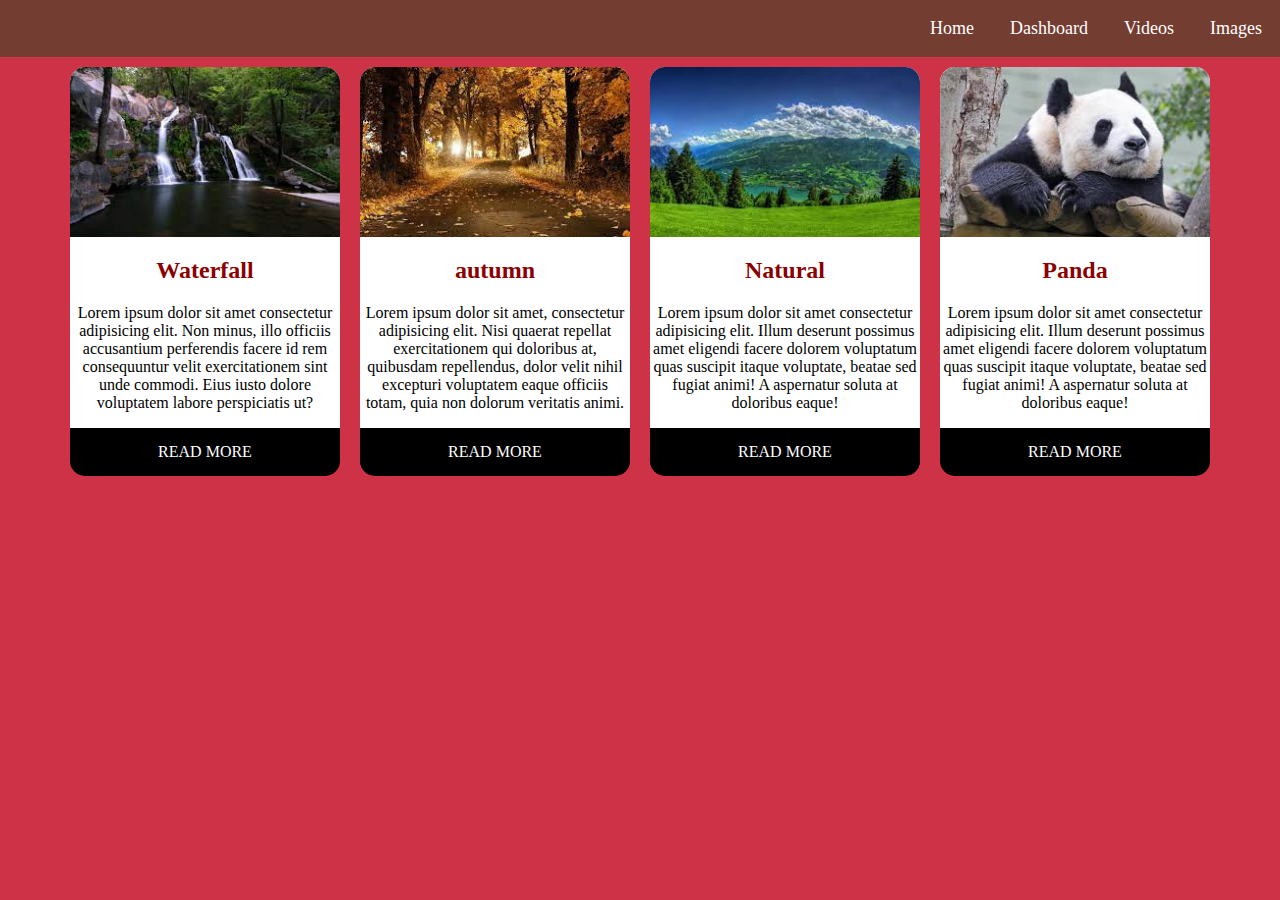
<file: index.html>
<!DOCTYPE html>
<html lang="en">
<head>
    <meta charset="UTF-8">
    <meta http-equiv="X-UA-Compatible" content="IE=edge">
    <meta name="viewport" content="width=device-width, initial-scale=1.0">
    <link rel="stylesheet" href="./style.css">
    <title>Document</title>
</head>
<body id="style-index">
    <ul class="navigation">
        <li><a href="#">Home</a></li>
        <li><a href="navbar.html">Dashboard</a></li>
        <li><a href="#">Videos</a></li>
        <li><a href="album.html">Images</a></li>
    </ul>
    <section class="container_index_card">
        <div class="index_card">
            <div class="index-card-image card-1"></div>
            <h2>Waterfall</h2>
            <p>Lorem ipsum dolor sit amet consectetur adipisicing elit. Non minus, illo officiis accusantium perferendis facere id rem consequuntur velit exercitationem sint unde commodi. Eius iusto dolore voluptatem labore perspiciatis ut?</p>
            <a href="">READ MORE</a>
        </div>
        <div class="index_card">
            <div class="index-card-image card-2"></div>
            <h2>autumn</h2>
            <p>Lorem ipsum dolor sit amet, consectetur adipisicing elit. Nisi quaerat repellat exercitationem qui doloribus at, quibusdam repellendus, dolor velit nihil excepturi voluptatem eaque officiis totam, quia non dolorum veritatis animi.</p>
            <a href="">READ MORE</a>
        </div>
        <div class="index_card">
            <div class="index-card-image card-3"></div>
            <h2>Natural</h2>
            <p>Lorem ipsum dolor sit amet consectetur adipisicing elit. Illum deserunt possimus amet eligendi facere dolorem voluptatum quas suscipit itaque voluptate, beatae sed fugiat animi! A aspernatur soluta at doloribus eaque!</p>
            <a href="">READ MORE</a>
        </div>
        <div class="index_card">
            <div class="index-card-image card-4"></div>
            <h2>Panda</h2>
            <p>Lorem ipsum dolor sit amet consectetur adipisicing elit. Illum deserunt possimus amet eligendi facere dolorem voluptatum quas suscipit itaque voluptate, beatae sed fugiat animi! A aspernatur soluta at doloribus eaque!</p>
            <a href="">READ MORE</a>
        </div>
    </section>

    

</body>
</html>
</file>
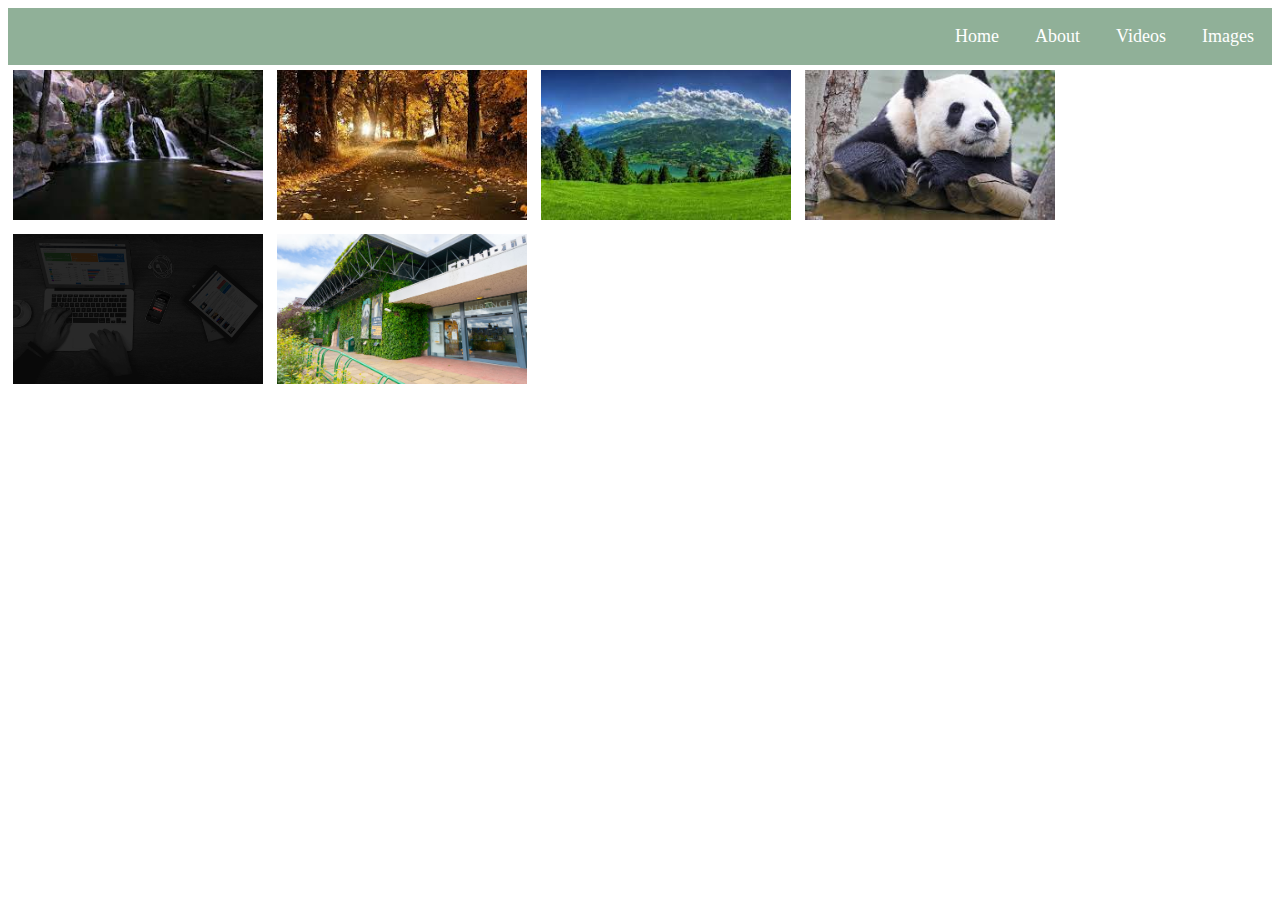
<file: album.html>
<!DOCTYPE html>
<html lang="en">
<head>
    <meta charset="UTF-8">
    <meta http-equiv="X-UA-Compatible" content="IE=edge">
    <meta name="viewport" content="width=device-width, initial-scale=1.0">
    <link rel="stylesheet" href="./style.css">
    <title>Responsive Image Gallery</title>
</head>
<body>

    <ul class="navigation">
        <li><a href="index.html">Home</a></li>
        <li><a href="navbar.html">About</a></li>
        <li><a href="#">Videos</a></li>
        <li><a href="album.html">Images</a></li>
    </ul>
     <div class="container"></div>
     <img src="./1.jpg" alt="">
     <img src="./2.jpg" alt="">
     <img src="./3.jpg" alt="">
     <img src="./4.jpg" alt="">
     <img src="./5.jpg" alt="">
     <img src="./6.jpg" alt="">
    
</body>
</html>
</file>
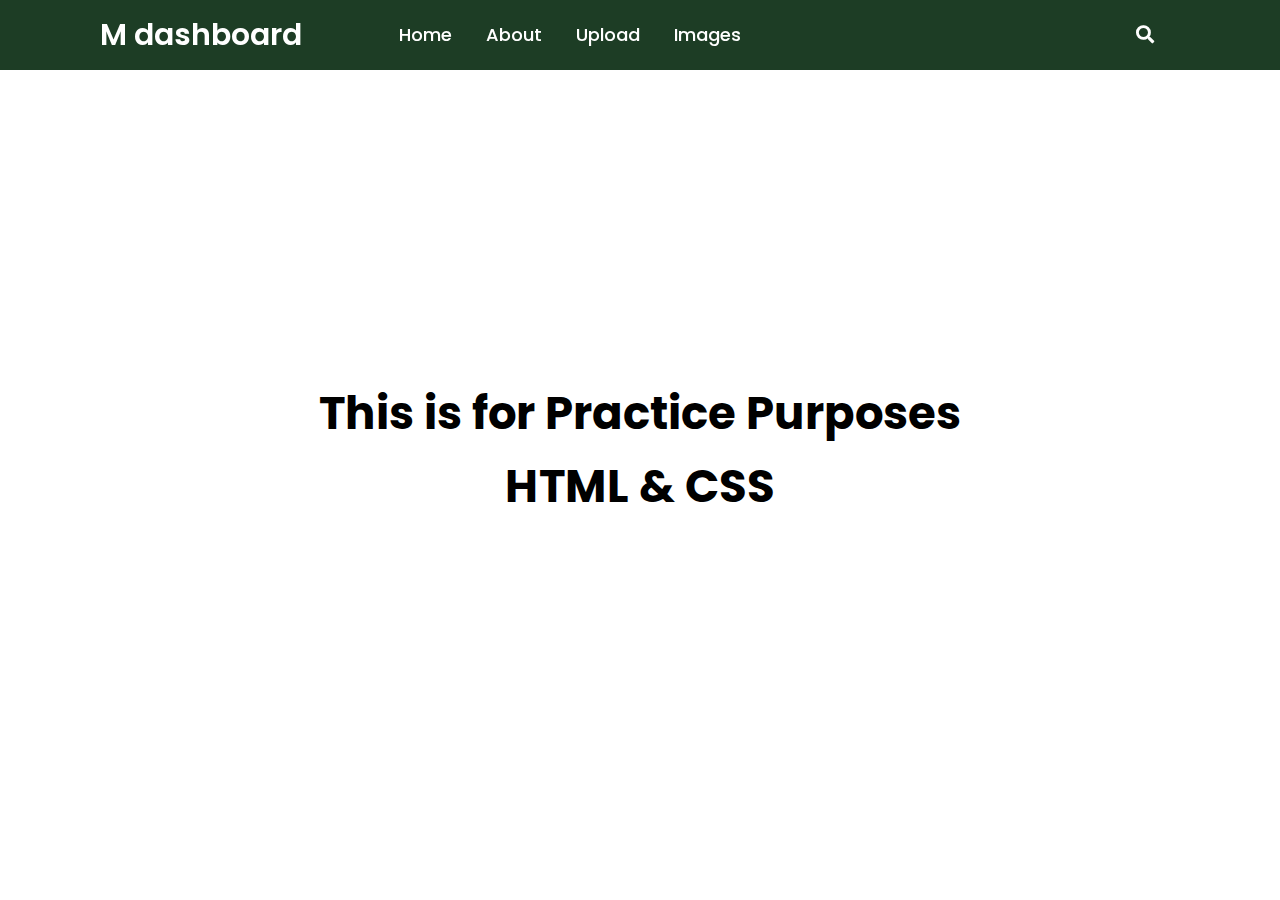
<file: navbar.html>
<!DOCTYPE html>
<html lang="en">
<head>
  <meta charset="UTF-8">
  <meta name="viewport" content="width=device-width, initial-scale=1.0">
  <meta http-equiv="X-UA-Compatible" content="ie=edge">
  <title>Dropdown Menu and Search Box </title>
  <link rel="stylesheet" href="nnavbar.css">
  <link rel="stylesheet" href="https://cdnjs.cloudflare.com/ajax/libs/font-awesome/5.15.3/css/all.min.css"/>
</head>
<body>
  <div class="wrapper">
    <nav>
      <input type="checkbox" id="show-search">
      <input type="checkbox" id="show-menu">
      <label for="show-menu" class="menu-icon"><i class="fas fa-bars"></i></label>
      <div class="content">
      <div class="logo"><a href="#">M dashboard</a></div>
        <ul class="links">
          <li><a href="index.html">Home</a></li>
          <li><a href="#">About</a></li>
          <li>
            <a href="#" class="desktop-link">Upload</a>
            <input type="checkbox" id="show-images">
            <label for="show-images">Images</label>
            <ul>
              <li><a href="#">category 1</a></li>
              <li><a href="#">category 2</a></li>
              <li><a href="#">category 3</a></li>
              <li><a href="#">category 4</a></li>
            </ul>
          </li>
          <li>
            <a href="album.html" class="desktop-link">Images</a>
            <input type="checkbox" id="show-videos">
            <label for="show-videos">Videos</label>
            <ul>
              <li><a href="#">Drop Menu 1</a></li>
              <li><a href="#">Drop Menu 2</a></li>
              <li><a href="#">Drop Menu 3</a></li>
              <li>
                </ul>
              </li>
            </ul>
          </li>
          
        </ul>
      </div>
      <label for="show-search" class="search-icon"><i class="fas fa-search"></i></label>
      <form action="#" class="search-box">
        <input type="text" placeholder="Type Something to Search..." required>
        <button type="submit" class="go-icon"><i class="fas fa-long-arrow-alt-right"></i></button>
      </form>
    </nav>
  </div>

  <div class="dummy-text">
    <h2>This is for Practice Purposes </h2>
    <h2>HTML & CSS </h2>
  </div>

</body>
</html>
</file>
<file: style.css>
.navigation {
    display: flex;
    flex-flow: row wrap;
    justify-content: flex-end;
    list-style: none;
    margin: 0; 
    background: rgba(4, 77, 22, 0.445);
  }

  .navigation a {
    text-decoration: none;
    display: block;
    padding: 1em;
    color: white;
    font-size: large;
  }
  
  .navigation a:hover {
    background: #1565C0;
    font-weight: 900;
  }
  
  @media all and (max-width: 800px) {
    .navigation {
      justify-content: space-around;
      
    }
  }
  
  @media all and (max-width: 600px) {
    .navigation {
      flex-flow: column wrap;
      padding: 0;
      flex-wrap: wrap;
    }
    .navigation a { 
      text-align: center; 
      padding: 10px;
      border-top: 1px solid rgba(255, 255, 255,0.3); 
      border-bottom: 1px solid rgba(0, 0, 0, 0.1); 
    }
    .navigation li:last-of-type a {
      border-bottom: none;
    }
  }

.container{
    display: flex;
    max-width: 1200px;
    width: 100%;
    flex-wrap: wrap;
    justify-content: center;
    background: black;
  }
  
img{
  width: 250px;
  height: 150px;
  object-position: bottom;
  object-fit: cover;
  padding: 5px;
}

img:hover{
  cursor: pointer;
  opacity: 0.5;
  transition: 0.5s;
}

.container_index_card{
  display: flex;
  justify-content: center;
  flex-wrap: wrap;

}

body#style-index{
padding: 0;
margin: 0;
box-sizing: border-box;
background:rgb(205, 50, 71);
}

.index_card{
  background-color: white;
  width: 270px;
  height: 400px;
  margin: 10px;
  border-radius: 15px;
}

.index-card-image{
  background-color: aqua;
  height: 170px;
  margin-bottom: 15px;
  background-size: cover;
  border-radius: 15px 15px 0 0;
}

.card-1{
  background-image: url('1.jpg');

}

.card-2{
  background-image: url('2.jpg');

}
.card-3{
  background-image: url('3.jpg');

}

.card-4{
  background-image: url('4.jpg');

}

.index_card a{
  background-color: black;
  color: white;
  padding: 15px 50px;
  display:block;
  text-align: center;
  border-radius: 0px 0px 15px 15px;
  text-decoration: none;
}

.index_card h2{
  text-align: center;
  color: darkred;
}

.index_card p{
  text-align: center;
}

.index_card:hover{
  background-color: darkgray;
  color: white;
  transform: scale(1.03);
  cursor: pointer;
  transition: all 1s ease;
}
</file>
<file: nnavbar.css>
@import url('https://fonts.googleapis.com/css2?family=Poppins:wght@200;300;400;500;600;700&display=swap');
*{
  margin: 0;
  padding: 0;
  box-sizing: border-box;
  text-decoration: none;
  font-family: 'Poppins', sans-serif;
}
.wrapper{
  background: #1d3d25;
  position: fixed;
  width: 100%;
}
.wrapper nav{
  position: relative;
  display: flex;
  max-width: calc(100% - 200px);
  margin: 0 auto;
  height: 70px;
  align-items: center;
  justify-content: space-between;
}
nav .content{
  display: flex;
  align-items: center;
}
nav .content .links{
  margin-left: 80px;
  display: flex;
}
.content .logo a{
  color: #fff;
  font-size: 30px;
  font-weight: 600;
}
.content .links li{
  list-style: none;
  line-height: 70px;
}
.content .links li a,
.content .links li label{
  color: #fff;
  font-size: 18px;
  font-weight: 500;
  padding: 9px 17px;
  border-radius: 5px;
  transition: all 0.3s ease;
}
.content .links li label{
  display: none;
}
.content .links li a:hover,
.content .links li label:hover{
  background: #1b6448;
}
.wrapper .search-icon,
.wrapper .menu-icon{
  color: #fff;
  font-size: 18px;
  cursor: pointer;
  line-height: 70px;
  width: 70px;
  text-align: center;
}
.wrapper .menu-icon{
  display: none;
}
.wrapper #show-search:checked ~ .search-icon i::before{
  content: "\f00d";
}

.wrapper .search-box{
  position: absolute;
  height: 100%;
  max-width: calc(100% - 50px);
  width: 100%;
  opacity: 0;
  pointer-events: none;
  transition: all 0.3s ease;
}
.wrapper #show-search:checked ~ .search-box{
  opacity: 1;
  pointer-events: auto;
}
.search-box input{
  width: 100%;
  height: 100%;
  border: none;
  outline: none;
  font-size: 17px;
  color: #fff;
  background: #06250d;
  padding: 0 100px 0 15px;
}
.search-box input::placeholder{
  color: #f2f2f2;
}
.search-box .go-icon{
  position: absolute;
  right: 10px;
  top: 50%;
  transform: translateY(-50%);
  line-height: 60px;
  width: 70px;
  background: #063006;
  border: none;
  outline: none;
  color: #fff;
  font-size: 20px;
  cursor: pointer;
}
.wrapper input[type="checkbox"]{
  display: none;
}

/* Dropdown Menu code start */
.content .links ul{
  position: absolute;
  background: #022507;
  top: 80px;
  z-index: -1;
  opacity: 0;
  visibility: hidden;
}
.content .links li:hover > ul{
  top: 70px;
  opacity: 1;
  visibility: visible;
  transition: all 0.3s ease;
}
.content .links ul li a{
  display: block;
  width: 100%;
  line-height: 30px;
  border-radius: 0px!important;
}
.content .links ul ul{
  position: absolute;
  top: 0;
  right: calc(-100% + 8px);
}
.content .links ul li{
  position: relative;
}
.content .links ul li:hover ul{
  top: 0;
}

/* Responsive code start */
@media screen and (max-width: 1250px){
  .wrapper nav{
    max-width: 100%;
    padding: 0 20px;
  }
  nav .content .links{
    margin-left: 30px;
  }
  .content .links li a{
    padding: 8px 13px;
  }
  .wrapper .search-box{
    max-width: calc(100% - 100px);
  }
  .wrapper .search-box input{
    padding: 0 100px 0 15px;
  }
}

@media screen and (max-width: 900px){
  .wrapper .menu-icon{
    display: block;
  }
  .wrapper #show-menu:checked ~ .menu-icon i::before{
    content: "\f00d";
  }
  nav .content .links{
    display: block;
    position: fixed;
    background: #052c0f;
    height: 100%;
    width: 100%;
    top: 70px;
    left: -100%;
    margin-left: 0;
    max-width: 350px;
    overflow-y: auto;
    padding-bottom: 100px;
    transition: all 0.3s ease;
  }
  nav #show-menu:checked ~ .content .links{
    left: 0%;
  }
  .content .links li{
    margin: 15px 20px;
  }
  .content .links li a,
  .content .links li label{
    line-height: 40px;
    font-size: 20px;
    display: block;
    padding: 8px 18px;
    cursor: pointer;
  }
  .content .links li a.desktop-link{
    display: none;
  }

  /* dropdown responsive code start */
  .content .links ul,
  .content .links ul ul{
    position: static;
    opacity: 1;
    visibility: visible;
    background: none;
    max-height: 0px;
    overflow: hidden;
  }
  .content .links #show-images:checked ~ ul,
  .content .links #show-videos:checked ~ ul,
  .content .links #show-items:checked ~ ul{
    max-height: 100vh;
  }
  .content .links ul li{
    margin: 7px 20px;
  }
  .content .links ul li a{
    font-size: 18px;
    line-height: 30px;
    border-radius: 5px!important;
  }
}

@media screen and (max-width: 400px){
  .wrapper nav{
    padding: 0 10px;
  }
  .content .logo a{
    font-size: 27px;
  }
  .wrapper .search-box{
    max-width: calc(100% - 70px);
  }
  .wrapper .search-box .go-icon{
    width: 30px;
    right: 0;
  }
  .wrapper .search-box input{
    padding-right: 30px;
  }
}

.dummy-text{
  position: absolute;
  top: 50%;
  left: 50%;
  width: 100%;
  z-index: -1;
  padding: 0 20px;
  text-align: center;
  transform: translate(-50%, -50%);
}
.dummy-text h2{
  font-size: 45px;
  margin: 5px 0;
}
</file>
